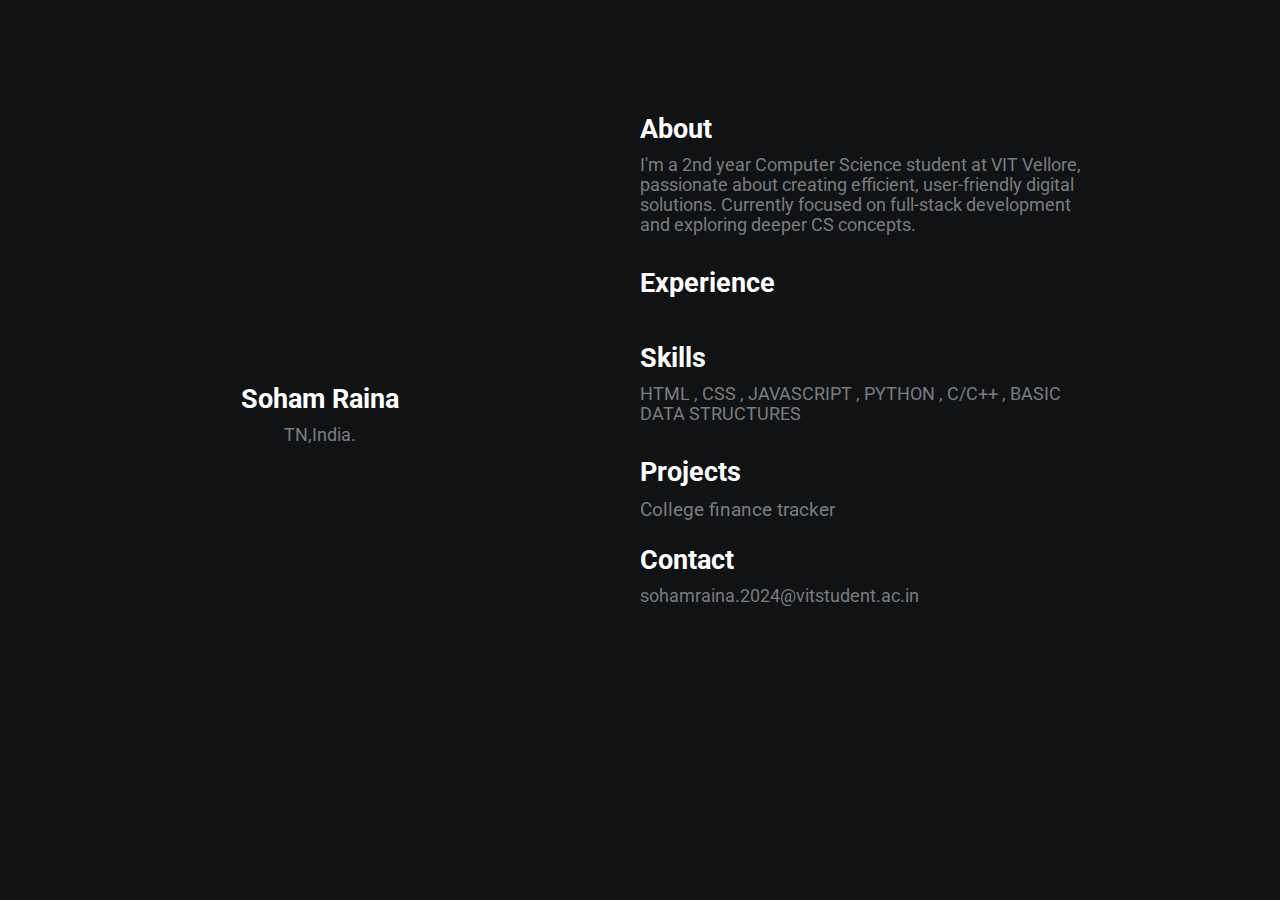
<file: index.html>
<!DOCTYPE html>
<html lang="en">
<head>
    <meta charset="UTF-8">
    <meta name="viewport" content="width=device-width, initial-scale=1.0">
    <meta http-equiv="X-UA-Compatible" content="ie=edge">
    <link rel="stylesheet" href="https://use.fontawesome.com/releases/v5.4.1/css/all.css" integrity="sha384-5sAR7xN1Nv6T6+dT2mhtzEpVJvfS3NScPQTrOxhwjIuvcA67KV2R5Jz6kr4abQsz" crossorigin="anonymous">
    <link rel="stylesheet" href="style.css">
    <title>24BDS0282</title>
</head>
<body>
    <div class="grid-2">
        <div class="section-1">
            <i class="fas fa-code fa-5x white"></i>
            <h2>Soham Raina</h2>
            <p>TN,India.</p>
            <a href="#"><i class="fab fa-linkedin"></i></a>
            <a href="https://github.com/SohamRaina282"><i class="fab fa-github"></i></a>
        </div>
        <div class="section-2">
            <h2>About</h2>
            <p> I'm a 2nd year Computer Science student at VIT Vellore, passionate about creating efficient, user-friendly digital solutions. Currently focused on full-stack development and exploring deeper CS concepts.</p>
            <h2>Experience</h2>
            <p>  </p>

            <h2>Skills</h2>
            <p> HTML , CSS , JAVASCRIPT , PYTHON , C/C++ , BASIC DATA STRUCTURES</p>
            <h2>Projects</h2>
            <a href="#">College finance tracker</a>
            
            <h2>Contact</h2>
            <p>sohamraina.2024@vitstudent.ac.in</p>
        </div>
    </div>
</body>
</html>
</file>
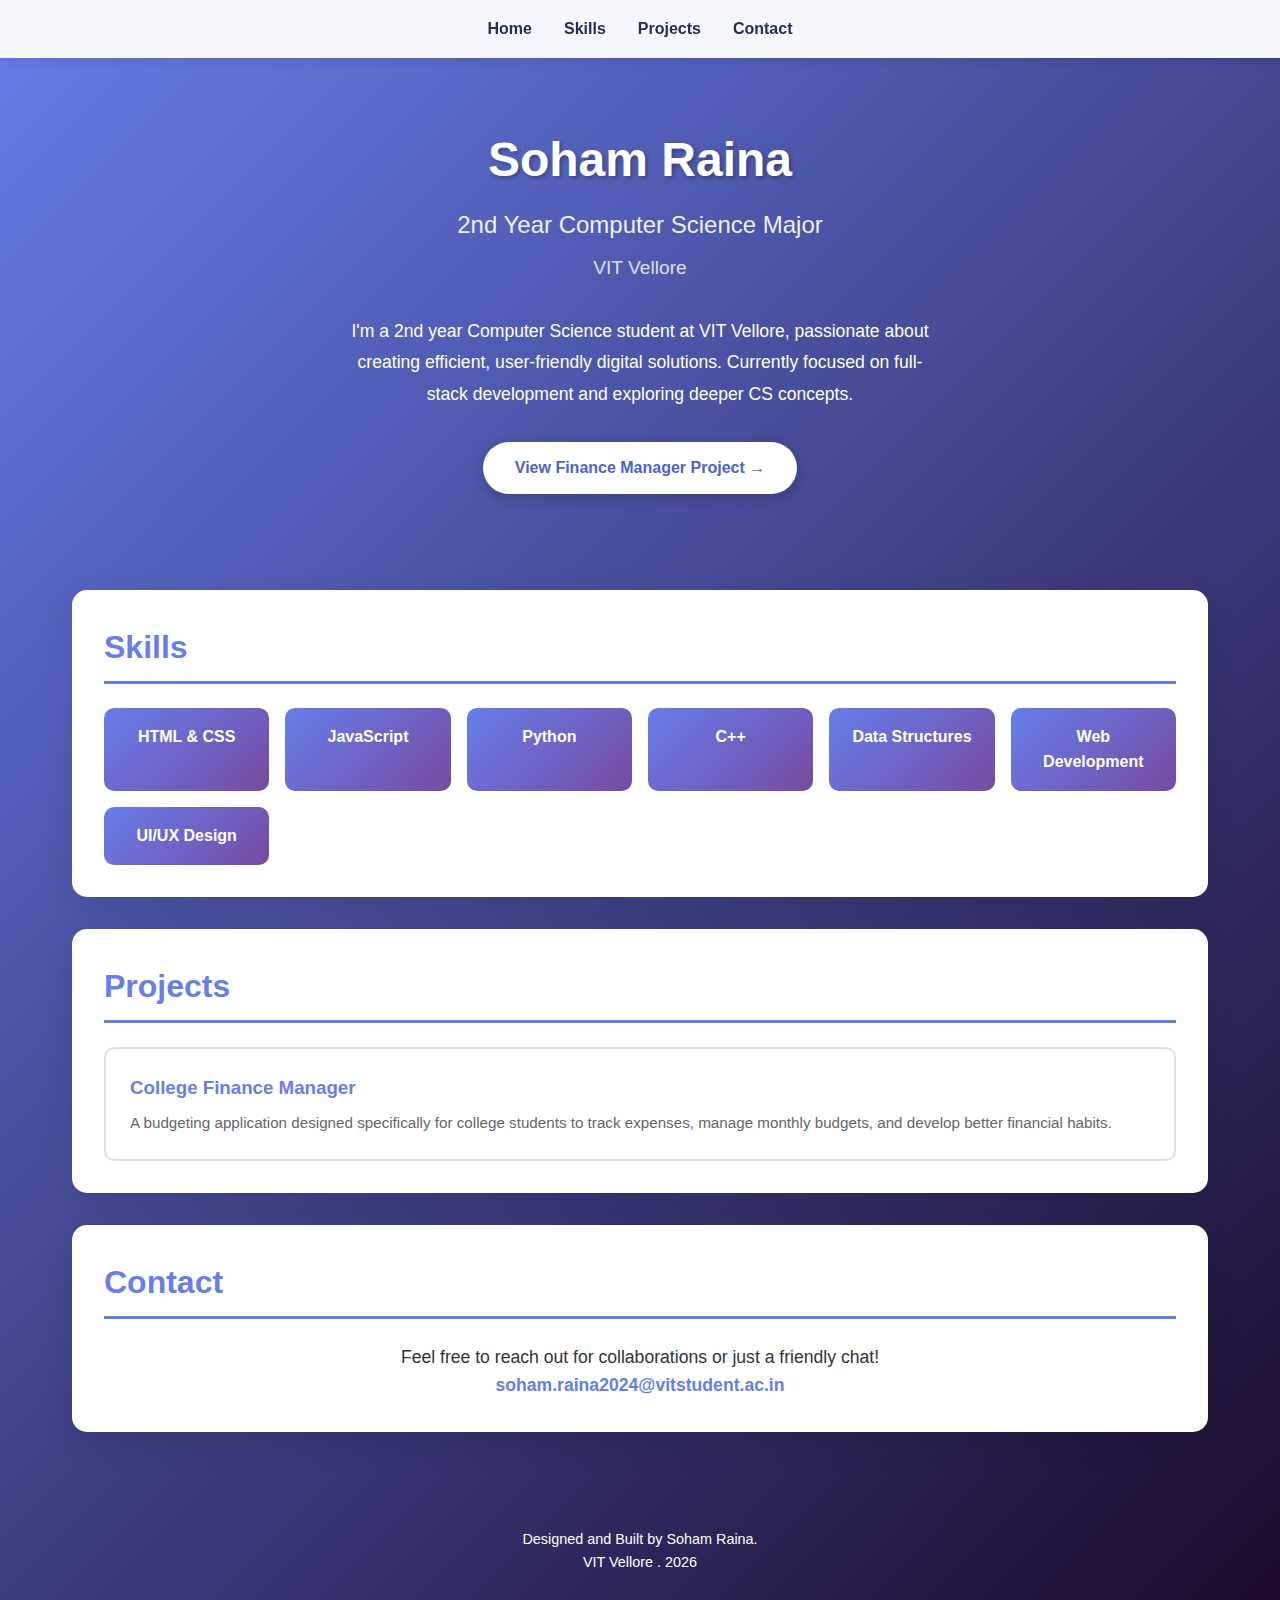
<file: portfolio_page.html>
<!DOCTYPE html>
<html lang="en">
<head>
    <meta charset="UTF-8">
    <meta name="viewport" content="width=device-width, initial-scale=1.0">
    <title>Soham Raina - Portfolio</title>
    <style>
      
        * {
            margin: 0;
            padding: 0;
            box-sizing: border-box;
        }

        body {
            font-family: 'Segoe UI', Tahoma, Geneva, Verdana, sans-serif;
            line-height: 1.6;
            color: #333;
            background: linear-gradient(135deg, #667eea 0%, #1b0a2c 100%);
            min-height: 100vh;
        }

        /* ===== NAVIGATION ===== */
        nav {
            background: rgba(255, 255, 255, 0.95);
            padding: 1rem 2rem;
            box-shadow: 0 2px 10px rgba(0, 0, 0, 0.1);
            position: sticky;
            top: 0;
            z-index: 100;
        }

        nav ul {
            list-style: none;
            display: flex;
            justify-content: center;
            gap: 2rem;
        }

        nav a {
            text-decoration: none;
            color: #252d50;
            font-weight: 600;
            transition: color 0.3s ease;
        }

        nav a:hover {
            color: #764ba2;
        }

        /* ===== HERO SECTION ===== */
        .hero {
            text-align: center;
            padding: 4rem 2rem;
            color: white;
        }

        .hero h1 {
            font-size: 3rem;
            margin-bottom: 0.5rem;
            text-shadow: 2px 2px 4px rgba(0, 0, 0, 0.3);
        }

        .hero .role {
            font-size: 1.5rem;
            margin-bottom: 0.5rem;
            opacity: 0.9;
        }

        .hero .university {
            font-size: 1.2rem;
            opacity: 0.8;
            margin-bottom: 2rem;
        }

        .hero p {
            max-width: 600px;
            margin: 0 auto 2rem;
            font-size: 1.1rem;
            line-height: 1.8;
        }

        /* ===== BUTTONS ===== */
        .btn {
            display: inline-block;
            padding: 0.8rem 2rem;
            background: white;
            color: #4c63cc;
            text-decoration: none;
            border-radius: 50px;
            font-weight: 600;
            transition: all 0.3s ease;
            box-shadow: 0 4px 15px rgba(0, 0, 0, 0.2);
        }

        .btn:hover {
            transform: translateY(-3px);
            box-shadow: 0 6px 20px rgba(0, 0, 0, 0.3);
            background: #f8f9fa;
        }

        /* ===== MAIN CONTENT CONTAINER ===== */
        .container {
            max-width: 1200px;
            margin: 0 auto;
            padding: 2rem;
        }

        /* ===== SECTION STYLES ===== */
        section {
            background: white;
            border-radius: 15px;
            padding: 2rem;
            margin-bottom: 2rem;
            box-shadow: 0 10px 30px rgba(0, 0, 0, 0.1);
        }

        section h2 {
            color: #667eea;
            margin-bottom: 1.5rem;
            font-size: 2rem;
            border-bottom: 3px solid #667eea;
            padding-bottom: 0.5rem;
        }

        /* ===== SKILLS SECTION ===== */
        .skills-grid {
            display: grid;
            grid-template-columns: repeat(auto-fit, minmax(150px, 1fr));
            gap: 1rem;
        }

        .skill-item {
            background: linear-gradient(135deg, #667eea 0%, #764ba2 100%);
            color: white;
            padding: 1rem;
            border-radius: 10px;
            text-align: center;
            font-weight: 600;
            transition: transform 0.3s ease;
        }

        .skill-item:hover {
            transform: scale(1.05);
        }

        /* ===== PROJECTS SECTION ===== */
        .projects-grid {
            display: grid;
            grid-template-columns: repeat(auto-fit, minmax(280px, 1fr));
            gap: 1.5rem;
        }

        .project-card {
            border: 2px solid #e0e0e0;
            border-radius: 10px;
            padding: 1.5rem;
            transition: all 0.3s ease;
        }

        .project-card:hover {
            border-color: #667eea;
            box-shadow: 0 5px 15px rgba(102, 126, 234, 0.3);
            transform: translateY(-5px);
        }

        .project-card h3 {
            color: #667eea;
            margin-bottom: 0.5rem;
        }

        .project-card p {
            color: #666;
            font-size: 0.95rem;
        }

        /* ===== CONTACT SECTION ===== */
        .contact-info {
            text-align: center;
            font-size: 1.1rem;
        }

        .contact-info a {
            color: #667eea;
            text-decoration: none;
            font-weight: 600;
            transition: color 0.3s ease;
        }

        .contact-info a:hover {
            color: #764ba2;
        }

        /* ===== FOOTER ===== */
        footer {
            text-align: center;
            padding: 2rem;
            color: white;
            font-size: 0.9rem;
        }

        /* ===== RESPONSIVE DESIGN ===== */
        @media (max-width: 768px) {
            .hero h1 {
                font-size: 2rem;
            }

            .hero .role {
                font-size: 1.2rem;
            }

            nav ul {
                flex-direction: column;
                gap: 1rem;
            }

            .skills-grid {
                grid-template-columns: repeat(auto-fit, minmax(120px, 1fr));
            }

            .projects-grid {
                grid-template-columns: 1fr;
            }
        }
    </style>
</head>
<body>
    <!-- Navigation Bar -->
    <nav>
        <ul>
            <li><a href="#home">Home</a></li>
            <li><a href="#skills">Skills</a></li>
            <li><a href="#projects">Projects</a></li>
            <li><a href="#contact">Contact</a></li>
        </ul>
    </nav>

    <!-- Hero Section -->
    <div class="hero" id="home">
        <h1>Soham Raina</h1>
        <div class="role">2nd Year Computer Science Major</div>
        <div class="university">VIT Vellore</div>
        <p>
            I'm a 2nd year Computer Science student at VIT Vellore, passionate about creating efficient, user-friendly digital solutions. Currently focused on full-stack development and exploring deeper CS concepts.
            
            
        </p>
        <a href="example.com" class="btn">View Finance Manager Project →</a>
    </div>

    <!-- Main Content -->
    <div class="container">
        <!-- Skills Section -->
        <section id="skills">
            <h2>Skills</h2>
            <div class="skills-grid">
                <div class="skill-item">HTML & CSS</div>
                <div class="skill-item">JavaScript</div>
                <div class="skill-item">Python</div>
                <div class="skill-item">C++</div>
                <div class="skill-item">Data Structures</div>
                <div class="skill-item">Web Development</div>
                <div class="skill-item">UI/UX Design</div>
            </div>
        </section>

        <!-- Projects Section -->
        <section id="projects">
            <h2>Projects</h2>
            <div class="projects-grid">
                <div class="project-card">
                    <h3>College Finance Manager</h3>
                    <p>
                        A budgeting application designed specifically for college students 
                        to track expenses, manage monthly budgets, and develop better 
                        financial habits.
                    </p>
                </div>
        
            </div>
        </section>

        <!-- Contact Section -->
        <section id="contact">
            <h2>Contact</h2>
            <div class="contact-info">
                <p>Feel free to reach out for collaborations or just a friendly chat!</p>
                <p><a href="mailto:soham.raina2024@vitstudent.ac.in">soham.raina2024@vitstudent.ac.in</a></p>
            </div>
        </section>
    </div>

    <!-- Footer -->
    <footer>
        <p> Designed and Built by Soham Raina.</p>
        <p>VIT Vellore . 2026</p>
    </footer>
</body>
</html>
</file>
<file: style.css>
/* global */
@import url('https://fonts.googleapis.com/css?family=Roboto');

.grid-2{
    display: grid;
    grid-template-columns: repeat(2,1fr);
}

body{
    margin: 0;
    padding: 0;
    font-family: 'Roboto', sans-serif;
    background-color: #101214;
    color: #7A7C80;

}

h2,.white{
    color: #fff;
}

a{
    color: #7A7C80;
    text-decoration: none;
}
/* section 1 */
.section-1{
    padding-top: 40vh;
    text-align: center;
}

.section-1 p{
    font-size: 1.1rem;
    padding-bottom: 10px;
    margin:0;
}

.section-1 h2{
    font-size: 1.7rem;
    margin-bottom: 10px;
}

.section-1 a{
    font-size: 1.5rem;
    padding: 10px;
}
/* section 2 */
.section-2{
    padding-top: 10vh;
    width: 70%;
}

.section-2 h2{
    font-size: 1.7rem;
    margin-bottom: 10px;
}

.section-2 p{
    font-size: 1.1rem;
    padding-bottom: 10px;
    margin:0;
}

.section-2 a{
   /* display: block; */
    padding: 5px;
    font-size: 1.2rem;
    padding-left: 0;
    width: 100px;
}
/* animations / utilities */
.section-2 a:hover{
    font-size: 1.3rem;
    color: #fff;
    cursor: pointer;
    transition: 0.2s;
}

.section-1 a:hover{
    color: #fff;
    cursor: pointer;
    transition: 0.3s;
}

.white:hover{
    position: relative;
    padding-left: 10px;
}

/* media queres */
@media(max-width:780px){
    .grid-2{
        grid-template-columns: 1fr;
    }
    .section-1{
        padding:0;
        padding-top: 5rem;
    }
    .section-2{
        padding: 0;
        padding-left: 1.5rem;
        padding-top: 2rem;
    }
}
</file>
